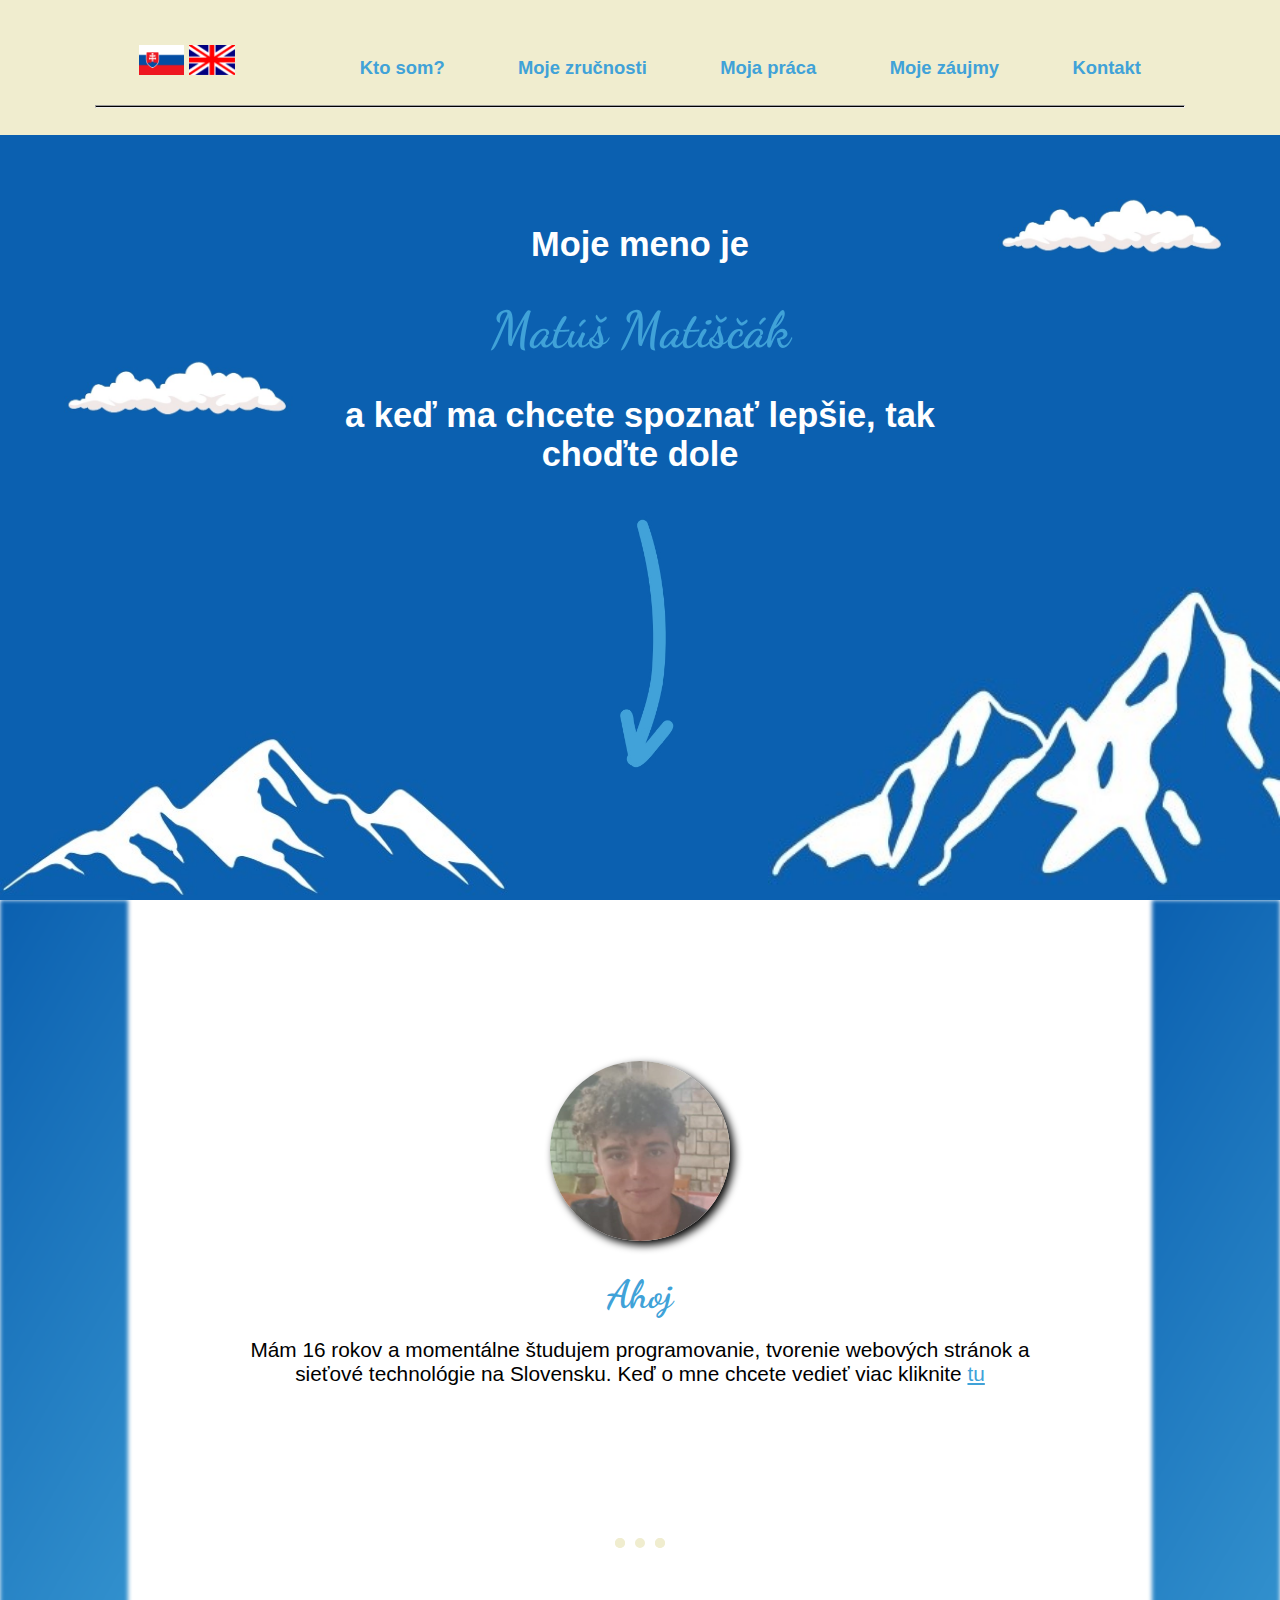
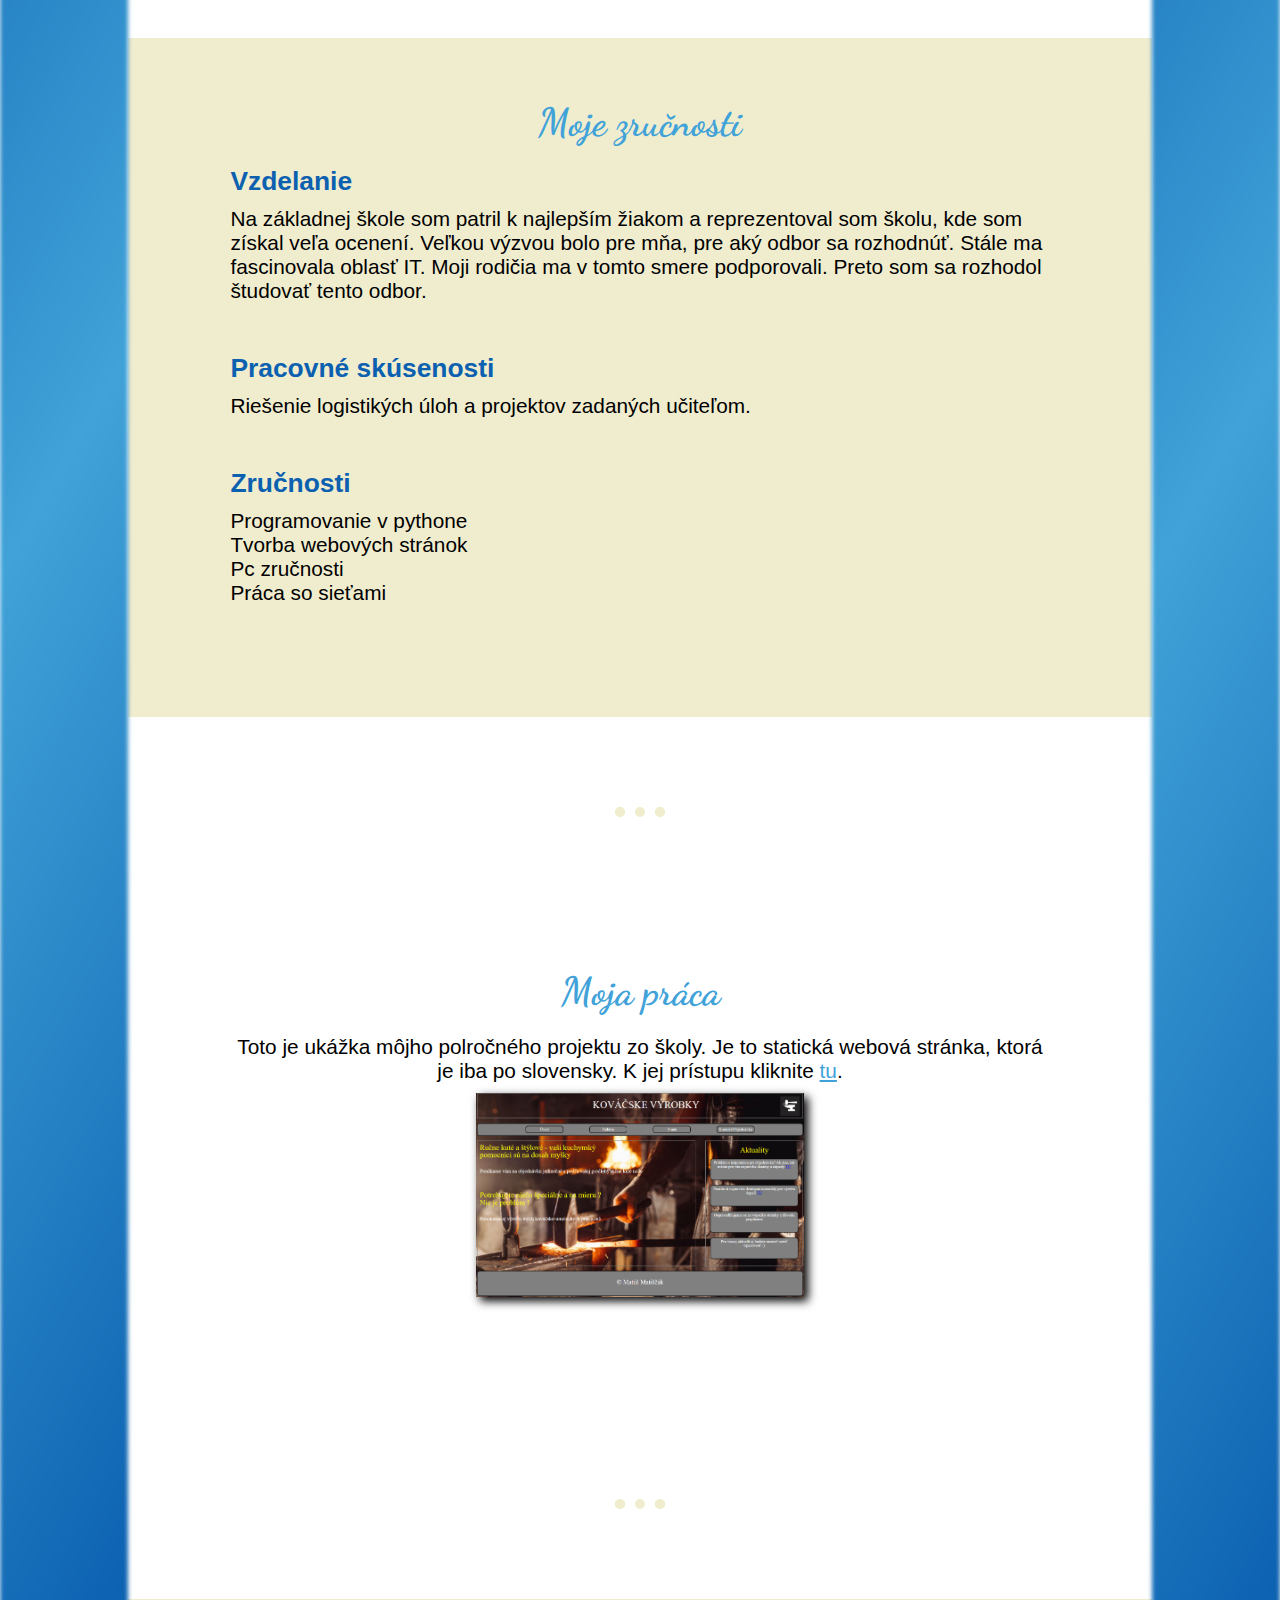
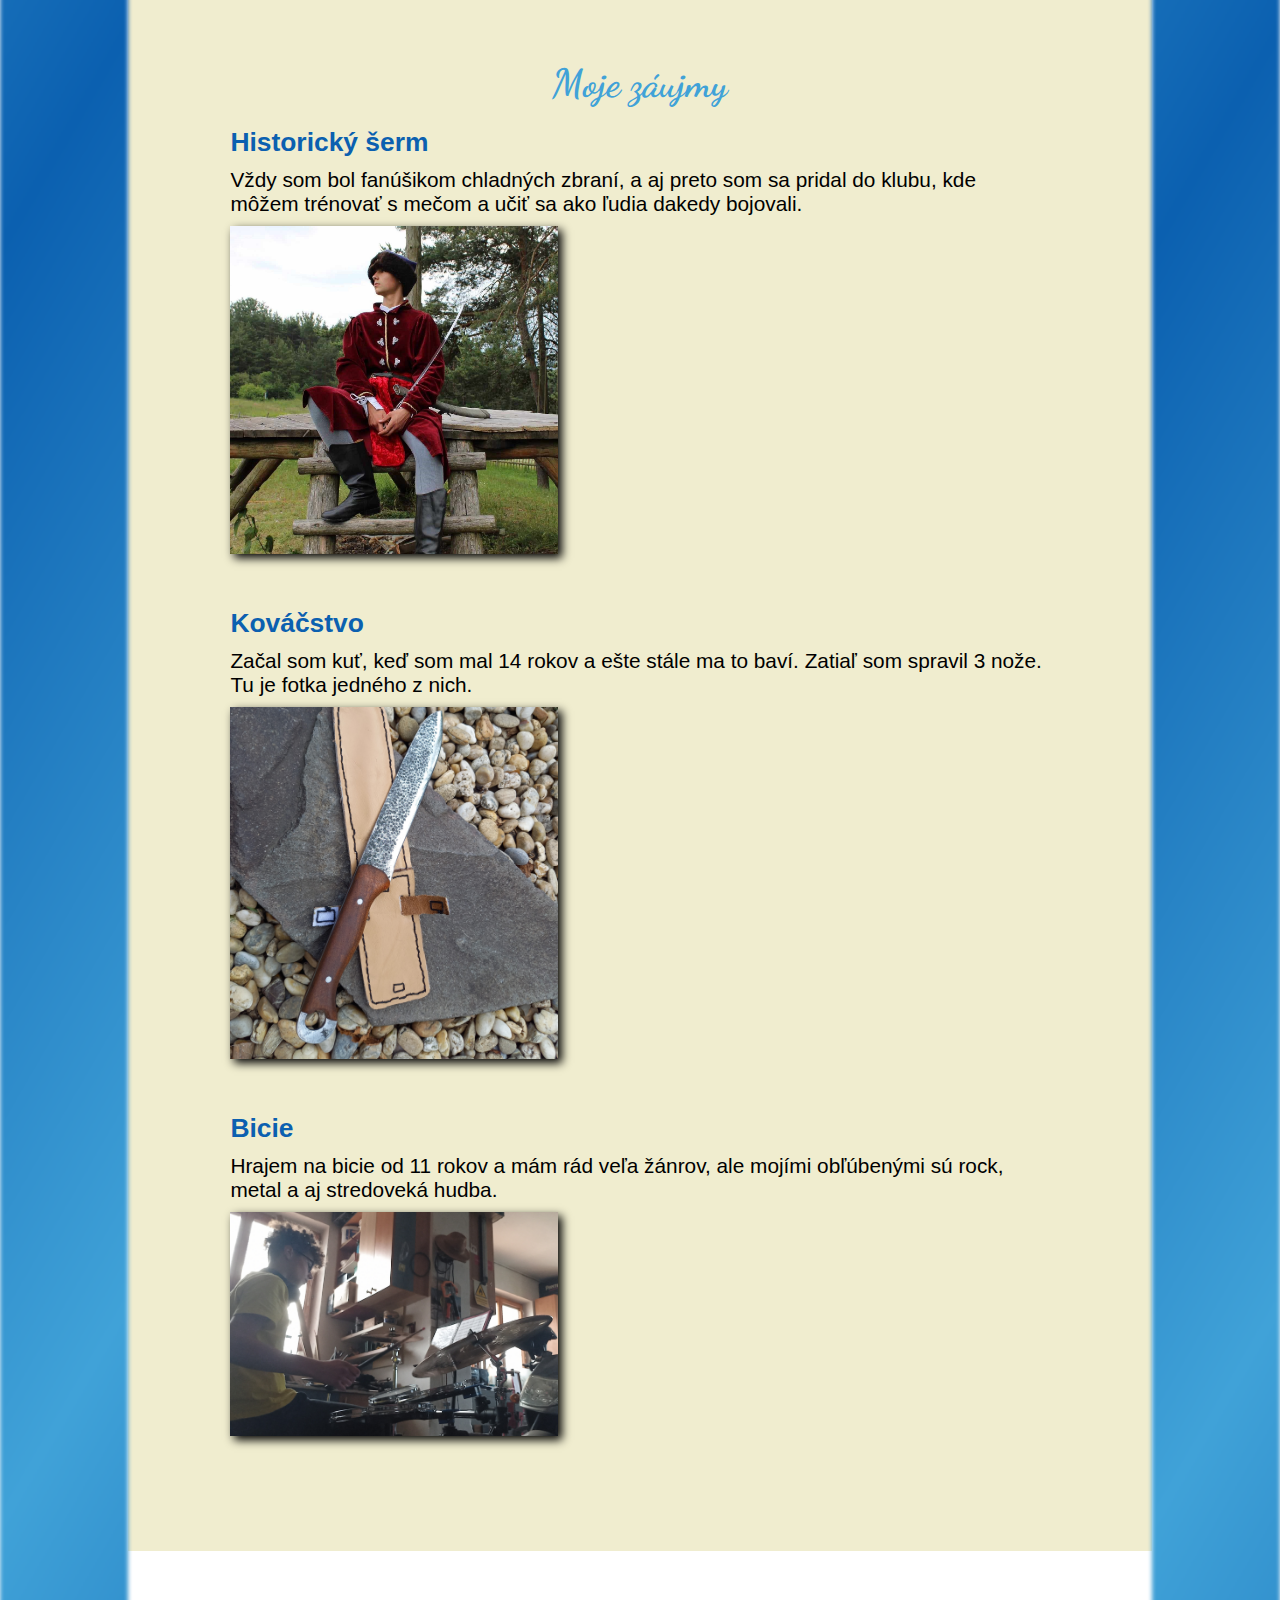
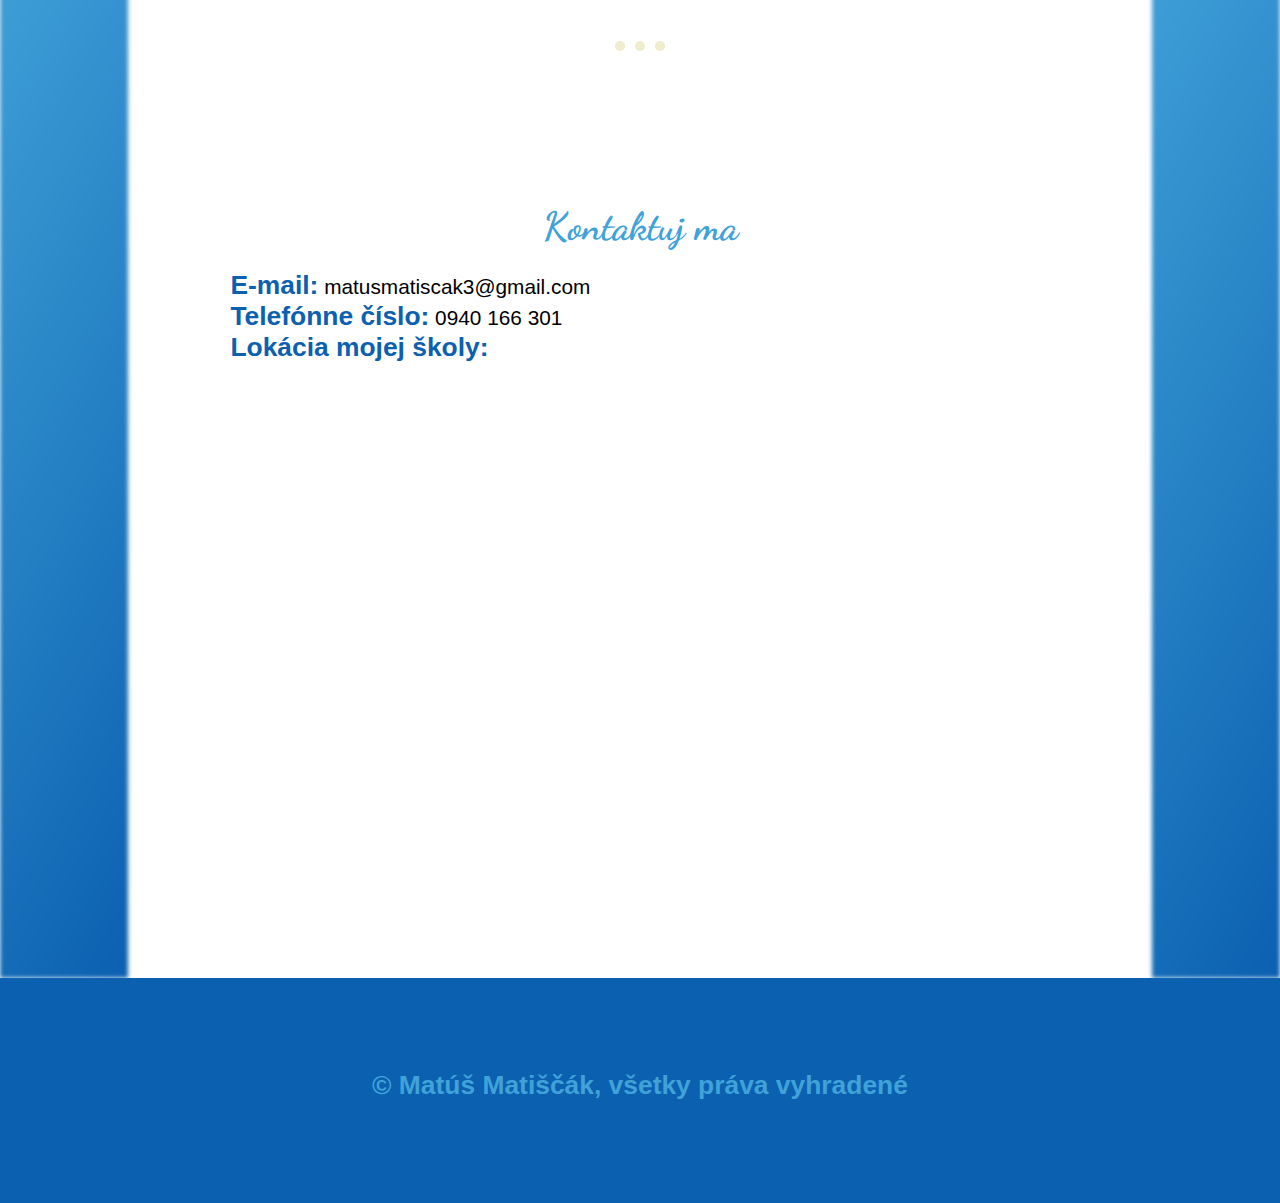
<file: index.html>
<!DOCTYPE html>
<html lang="sk">

<head>
    <meta charset="UTF-8">
    <meta name="viewport" content="width=device-width, initial-scale=1.0">
    <title>Matúš Matiščák</title>
    <link href="./styly.css" rel="stylesheet">
    <link rel="preconnect" href="https://fonts.googleapis.com">
    <link rel="preconnect" href="https://fonts.gstatic.com" crossorigin>
    <link href="https://fonts.googleapis.com/css2?family=Dancing+Script&display=swap" rel="stylesheet">
</head>

<body>
    <!--TOP CONTAINER-->
    <div id="top-container">
        <nav>
            <ul>
                <li id="nav-vlajky">
                    <a href="./index.html"><img class="nav-vlajka" src="./Images/Flag_of_Slovakia.svg.png" alt="slovak version" /></a>
                    <a href="./Str_v_anj.html"><img class="nav-vlajka" src="./Images/anglicka-vlajka.png" alt="english version" /></a>
                </li>
                <li><a href="#profile" class="link">Kto som?</a></li>
                <li><a href="#skills" class="link">Moje zručnosti</a></li>
                <li><a href="#my_work" class="link">Moja práca</a></li>
                <li><a href="#my_interests" class="link">Moje záujmy</a></li>
                <li><a href="#contact" class="link">Kontakt</a></li>
            </ul>
            <hr />
        </nav>
        <div id="entry">
            <h2>Moje meno je</h2>
            <h1>Matúš Matiščák</h1>
            <h2>a keď ma chcete spoznať lepšie, tak<br /> choďte dole</h2>
        </div>
        <img src="./Images/Cloud.jpg" alt="cloud" id="cloud1" />
        <img src="./Images/Cloud.jpg" alt="cloud"  id="cloud2"/>
        <img src="./Images/Arrow.jpg" alt="arrow" id="arrow" />
        <img src="./Images/Mountain1.jpg" alt="mountain" id="mountain1" />
        <img src="./Images/Mountain2.jpg" alt="mountain" id="mountain2" />
    </div>
    <!--MIDDLE CONTAINER-->
    <div class="grid_container">
        <div class="blur_div"></div>
        <div id="middle-container">
            <div  class="sm-containers" id="profile">
                <img src="./Images/Me.jpg" alt="My foto" />
                <div>
                    <h2 class="mid-h2">Ahoj</h2>
                    <p>
                        Mám 16 rokov a momentálne študujem  
                        programovanie, tvorenie webových stránok a<br /> 
                        sieťové technológie na Slovensku. Keď o mne chcete 
                        vedieť viac kliknite  <a href="#my_interests">tu</a>
                    </p>
                </div>
            </div>
            <hr class="line" />
            <div class="sm-containers" id="skills">
                <h2 class="mid-h2">Moje zručnosti</h2>
                <div class="sk-div">
                    <h3 class="sk-h3">Vzdelanie</h3>
                    <p>
                        Na základnej škole som patril k najlepším žiakom a reprezentoval som školu, kde som získal veľa ocenení.
                        Veľkou výzvou bolo pre mňa, pre aký odbor sa rozhodnúť. Stále ma fascinovala oblasť IT. Moji rodičia ma v tomto smere podporovali. 
                        Preto som sa rozhodol študovať tento odbor.  
                        <!-- Úspešne som dokončil základnú školu a teraz študujem 
                        IT technológie v Prešove na Slovensku.  -->
                    </p>
                </div>
                <div class="sk-div">
                    <h3 class="sk-h3">Pracovné skúsenosti</h3>
                    <p>
                        Riešenie logistikých úloh a projektov zadaných učiteľom.
                    </p>
                </div>
                <div class="sk-div">
                    <h3 class="sk-h3">Zručnosti</h3>
                    <ol>
                        <li>Programovanie v pythone</li>
                        <li>Tvorba webových stránok</li>
                        <li>Pc zručnosti</li>
                        <li>Práca so sieťami</li>
                    </ol>
                </div>
            </div>
            <hr class="line" />
            <div class="sm-containers" id="my_work">
                <div class="sk-div">
                    <h2 class="mid-h2">Moja práca</h2>
                    <div class="flex-div">
                        <p>
                            Toto je ukážka môjho polročného projektu zo školy. 
                            Je to statická webová stránka, ktorá je iba po slovensky.
                            K jej prístupu kliknite <a target="_blank" href="./public/Polrocny projekt/index.html">tu</a>.
                        </p>
                        <img src="./Images/half-year project.png" alt="half-year project" class="img_in_a" />
                    </div>
                </div>
            </div>
            <hr class="line" />
            <div class="sm-containers" id="my_interests">
                <h2 class="mid-h2">Moje záujmy</h2>
                <div class="sk-div">
                    <h3 class="sk-h3">Historický šerm</h3>
                    <p>
                        Vždy som bol fanúšikom chladných zbraní, a aj preto som sa pridal do klubu, 
                        kde môžem trénovať s mečom a učiť sa ako ľudia dakedy bojovali.
                    </p>
                    <img src="./Images/387472859_303150849104215_3834701843860431538_n.jpg" alt="Foto of me">
                </div>
                <div class="sk-div">
                    <h3 class="sk-h3">Kováčstvo</h3>
                    <p>
                        Začal som kuť, keď som mal 14 rokov a ešte stále ma to baví.
                        Zatiaľ som spravil 3 nože. Tu je fotka jedného z nich.
                    </p>
                    <img src="./Images/20230724_173713–kópia.jpg" alt="Me blacksmithing">
                </div>
                <div class="sk-div">
                    <h3 class="sk-h3">Bicie</h3>
                    <p>
                        Hrajem na bicie od 11 rokov a mám rád veľa žánrov, ale mojími obľúbenými sú
                        rock, metal a aj stredoveká hudba.
                    </p>
                    <img src="./Images/20240104_103741.jpg" alt="Me playing on drums">
                </div>
            </div>
            <hr class="line" />
            <div class="sm-containers" id="contact">
                <h2 class="mid-h2">Kontaktuj ma</h2>
                <div class="sk-div">
                    <p><span>E-mail:</span> matusmatiscak3@gmail.com</p>
                    <p><span>Telefónne číslo:</span> 0940 166 301</p>
                    <p><span>Lokácia mojej školy:</span></p>
                </div>
                <div id="mapa" style="width: 80%">
                    <iframe width="100%" height="400" frameborder="0" scrolling="no" marginheight="0" marginwidth="0" src="https://maps.google.com/maps?width=100%25&amp;height=400&amp;hl=en&amp;q=Plzensk%C3%A1%201,%2008001,%20Pre%C5%A1ov+(SP%C5%A0E%20Pre%C5%A1ov)&amp;t=&amp;z=16&amp;ie=UTF8&amp;iwloc=B&amp;output=embed">
                        <a href="https://www.gps.ie/">gps vehicle tracker</a>
                    </iframe>
                </div>
            </div>
        </div>
        <div class="blur_div"></div>
    </div>
    
    <!--BOTTOM CONTAINER-->
    <div id="bottom-container">
        <h3 class="sk-h3">© Matúš Matiščák, všetky práva vyhradené</h3>
    </div>
</body>

</html>
</file>
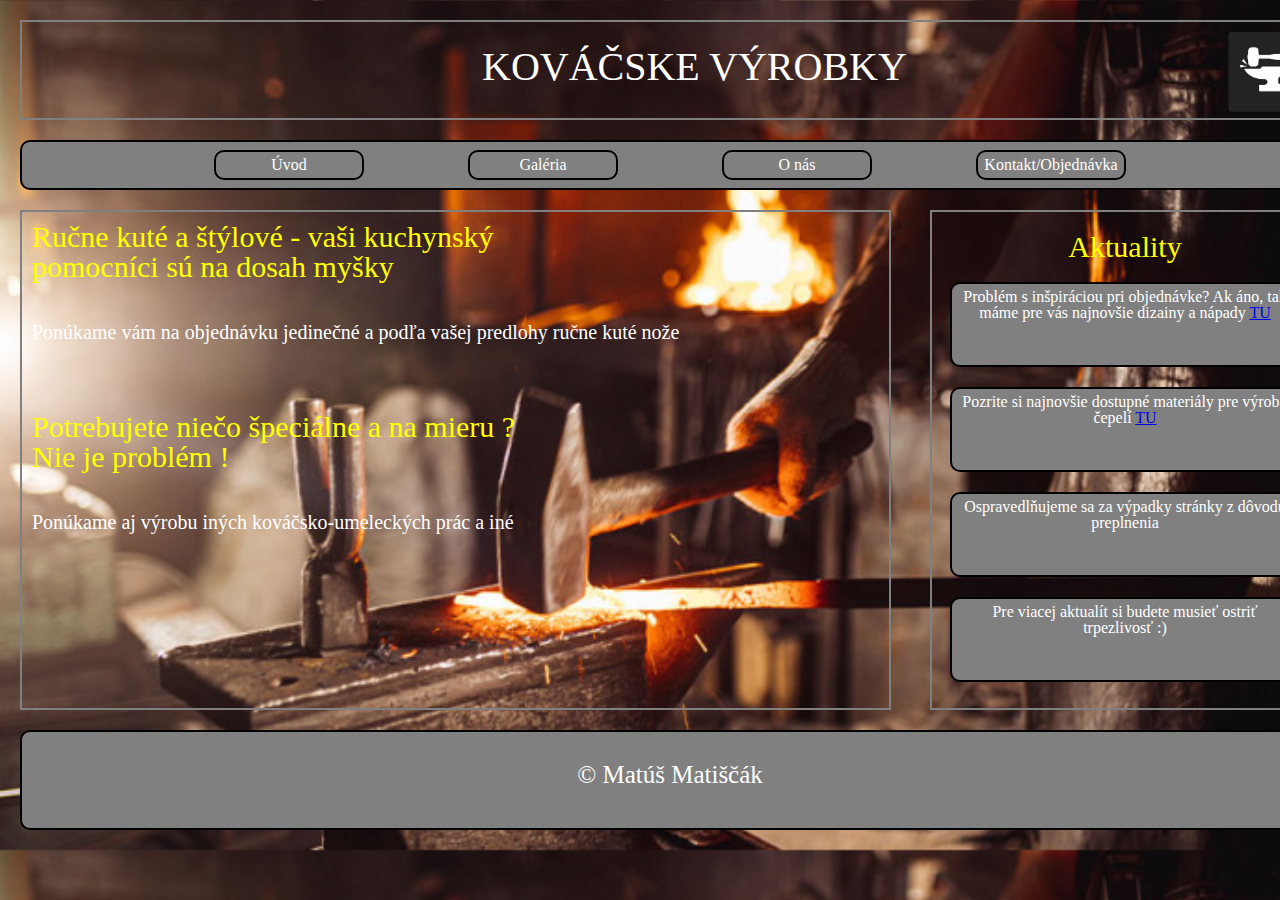
<file: public/Polrocny projekt/index.html>
<!--HTML subor-->
<!DOCTYPE html>
<html lang="sk">
<head>
    <meta charset="UTF-8">
    <title>Úvod</title>
    <link type="text/css" rel="stylesheet" href="reset.css"/>
    <link type="text/css" rel="stylesheet" href="matus.css"/>
</head>
<body>
    <!--Container box-modelu-->
    <div id="container">
        <!--Header-->
        <header id="header">
            <h1>KOVÁČSKE VÝROBKY</h1>
            <a href="index.html"><img src="Onrazok-logo.jpg" alt="LOGO" title="LOGO" id="logo" width="80" height="80"></a>
        </header>
        <!--Navigacia-->
        <nav id="nav">
            <ul>
                <div id="nav_obal">
                    <a href="index.html"><div class="nav_zoznam"><li>Úvod</li></div></a>
                    <a href="Galeria.html"><div class="nav_zoznam"><li>Galéria</li></div></a>
                    <a href="O nas.html"><div class="nav_zoznam"><li>O nás</li></div></a>
                    <a href="Kontakt.html"><div class="nav_zoznam"><li>Kontakt/Objednávka</li></div></a>
                </div>
            </ul>
        </nav>
        <!--Main-->
        <main id="main">
            <!--Textove pole-->
            <div id="text">
                <div id="text_obl">
                    <h2>Ručne kuté a štýlové - vaši kuchynský<br> pomocníci sú na dosah myšky</h2>
                    <p class="uvod_p">Ponúkame vám na objednávku jedinečné a podľa vašej predlohy ručne kuté nože</p>
                    <h2>Potrebujete niečo špeciálne a na mieru ?<br> Nie je problém !</h2>
                    <p class="uvod_p">Ponúkame aj výrobu iných kováčsko-umeleckých prác a iné</p>
                </div>
            </div>
            <!--Pole aktualit-->
            <div id="aktuality">
                <h2 id="AK_nadpis">Aktuality</h2>
                <ol>
                    <div class="AK_zoznam">
                        <li>
                            <p>Problém s inšpiráciou pri objednávke? Ak áno, tak máme pre vás najnovšie dizainy a nápady <a target="_blank" href="https://cz.pinterest.com/jiridolezel81/lovecké-nože/">TU</a></p>
                        </li>
                    </div>
                    <div class="AK_zoznam">
                        <li>
                            <p>Pozrite si najnovšie dostupné materiály pre výrobu čepelí <a target="_blank" href="https://nanoze.sk/ocele-na-vyrobu-cepeli-4">TU</a></p>
                        </li>
                    </div>
                    <div class="AK_zoznam">
                        <li>
                            <p>Ospravedlňujeme sa za výpadky stránky z dôvodu preplnenia</p>
                        </li>
                    </div>
                    <div class="AK_zoznam">
                        <li>
                            <p>Pre viacej aktualít si budete musieť ostriť trpezlivosť :)</p>
                        </li>
                    </div>
                </ol>
            </div>
        </main>
        <!--Footer-->
        <footer id="footer"><div id="footer_AP">© Matúš Matiščák</div></footer>
    </div>
</body>
</html>
</file>
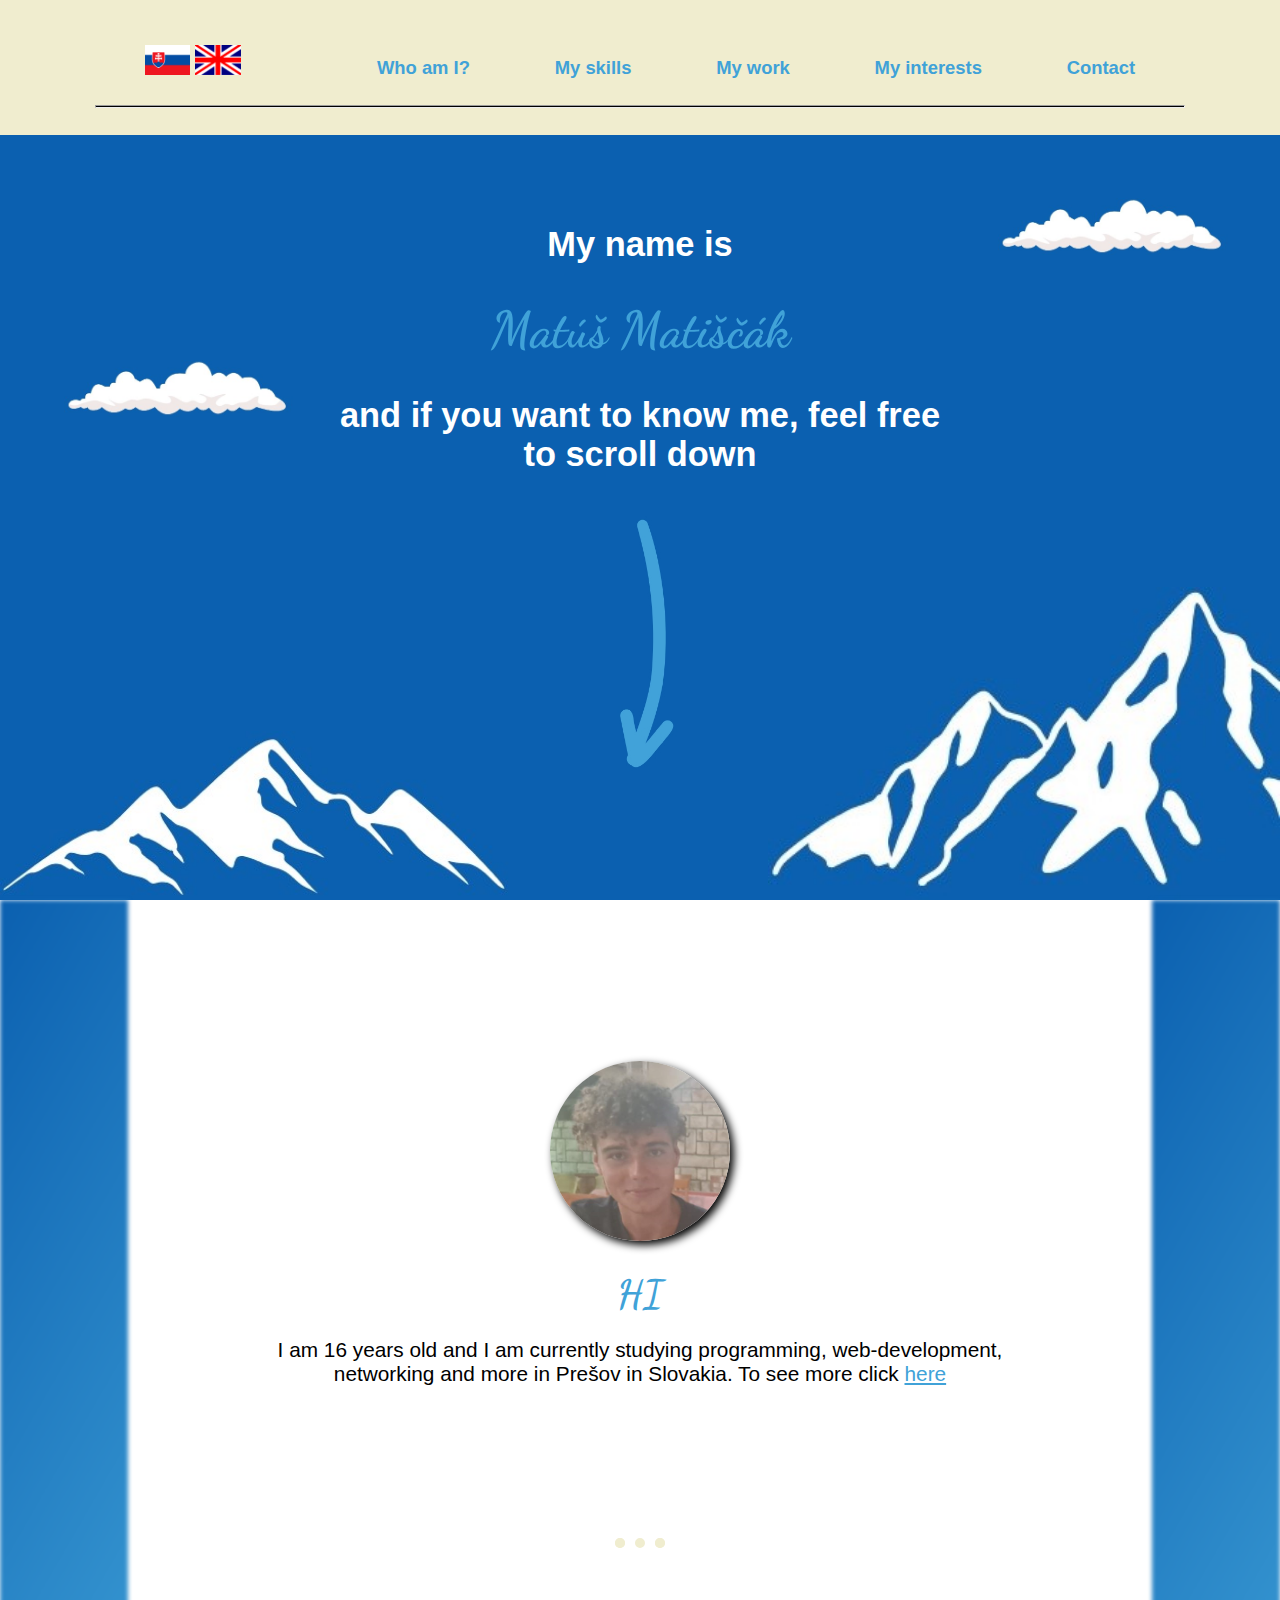
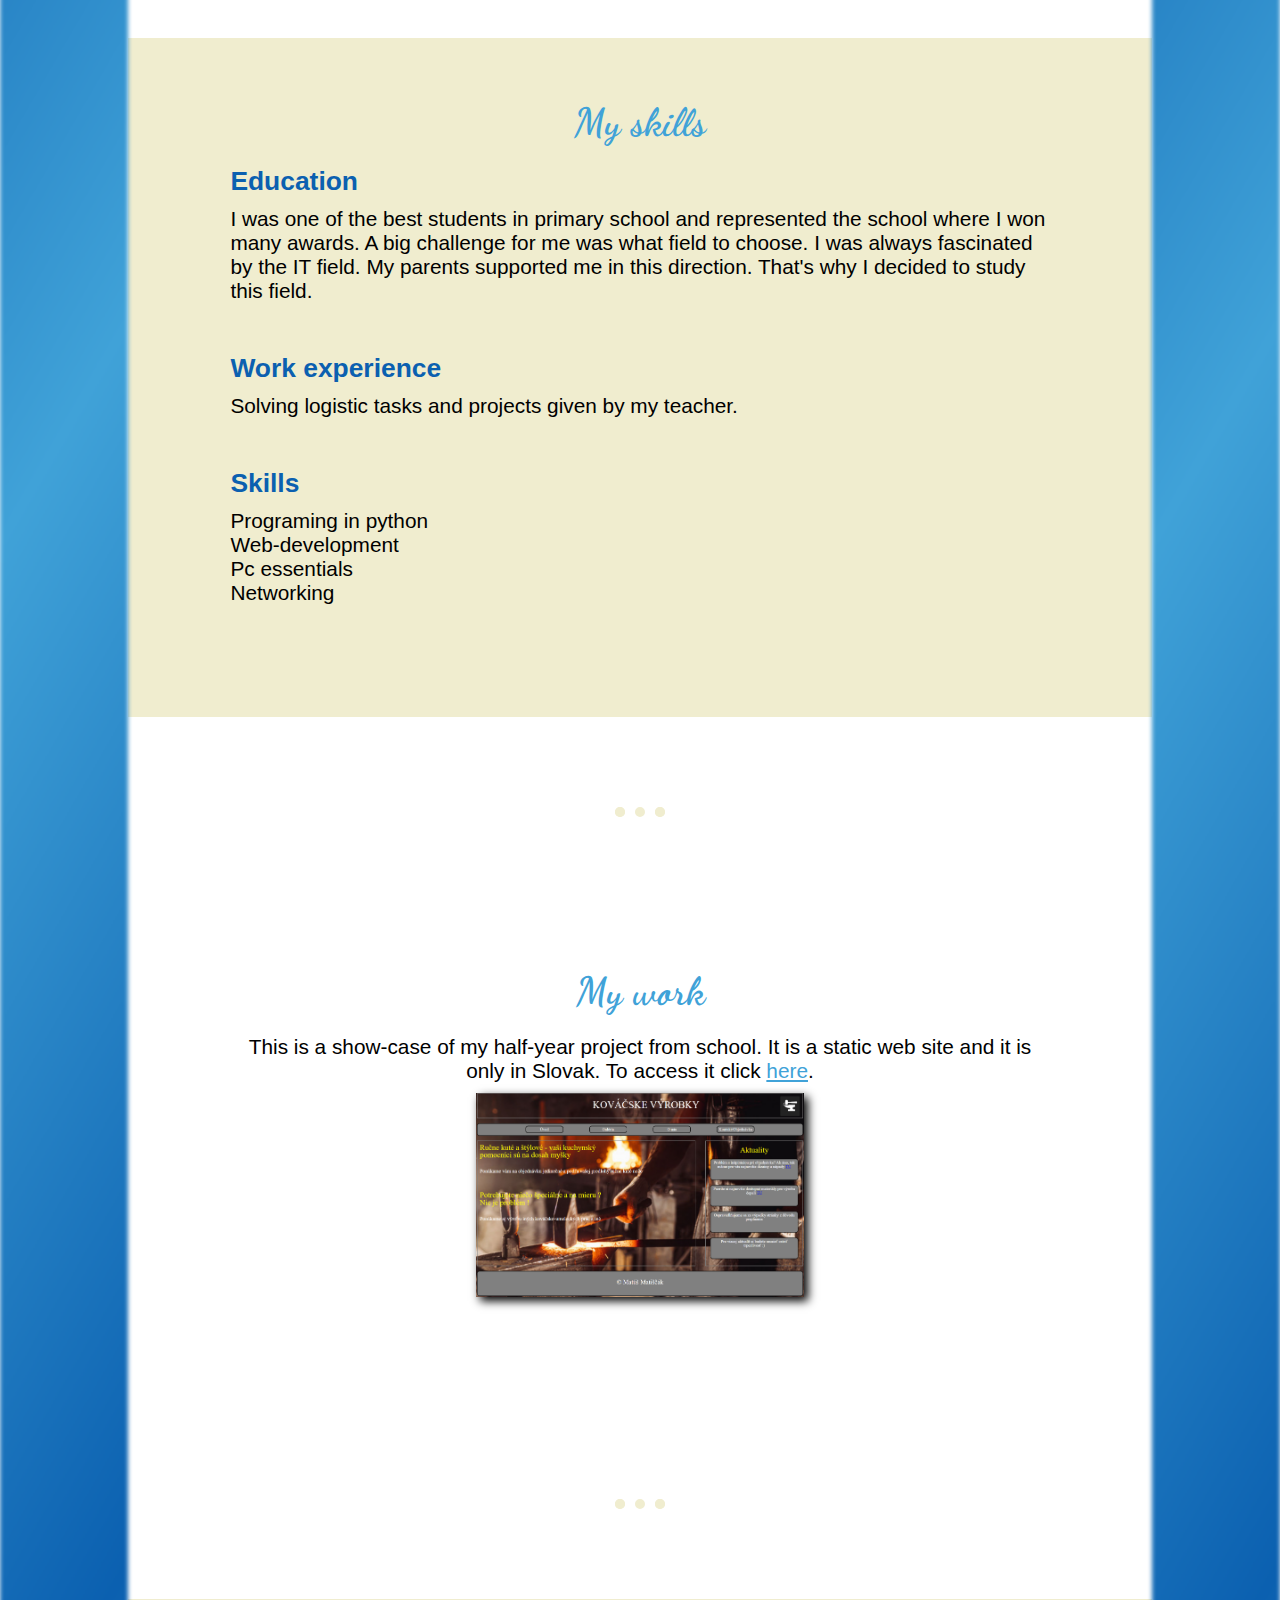
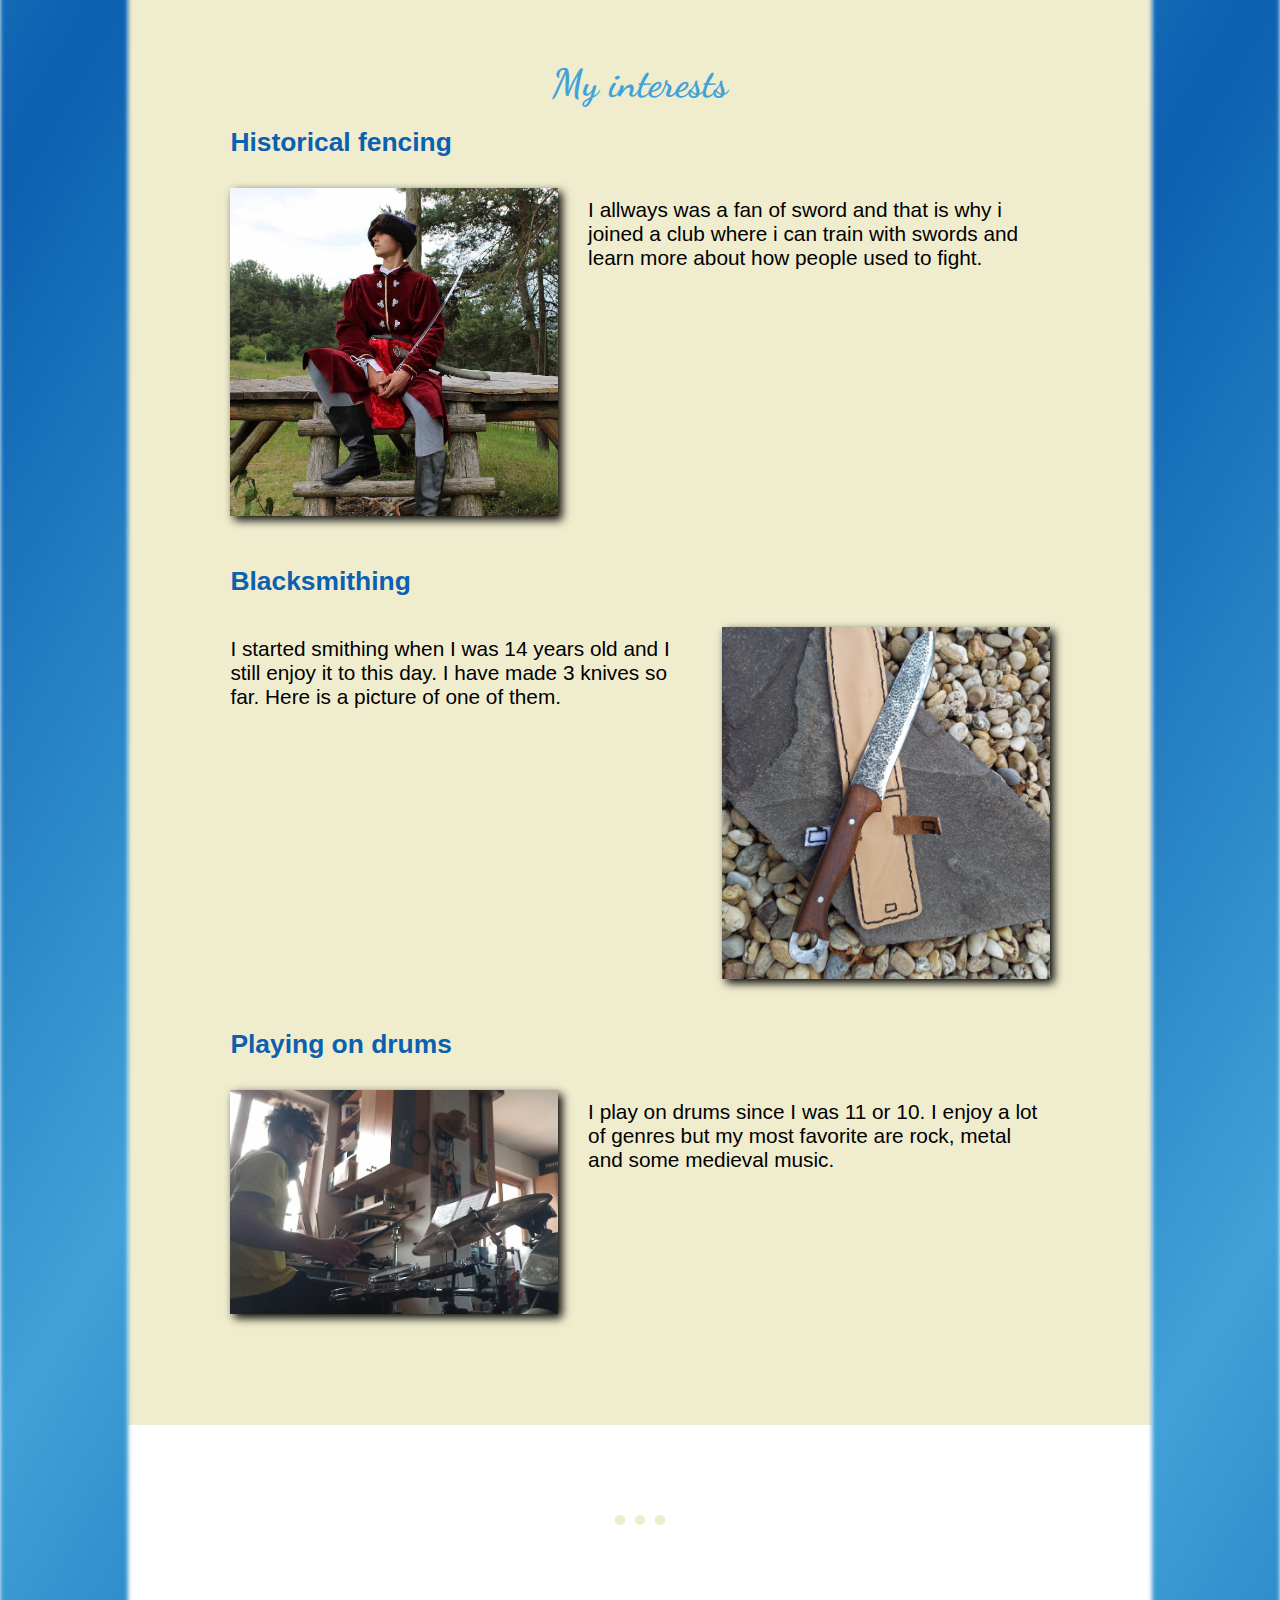
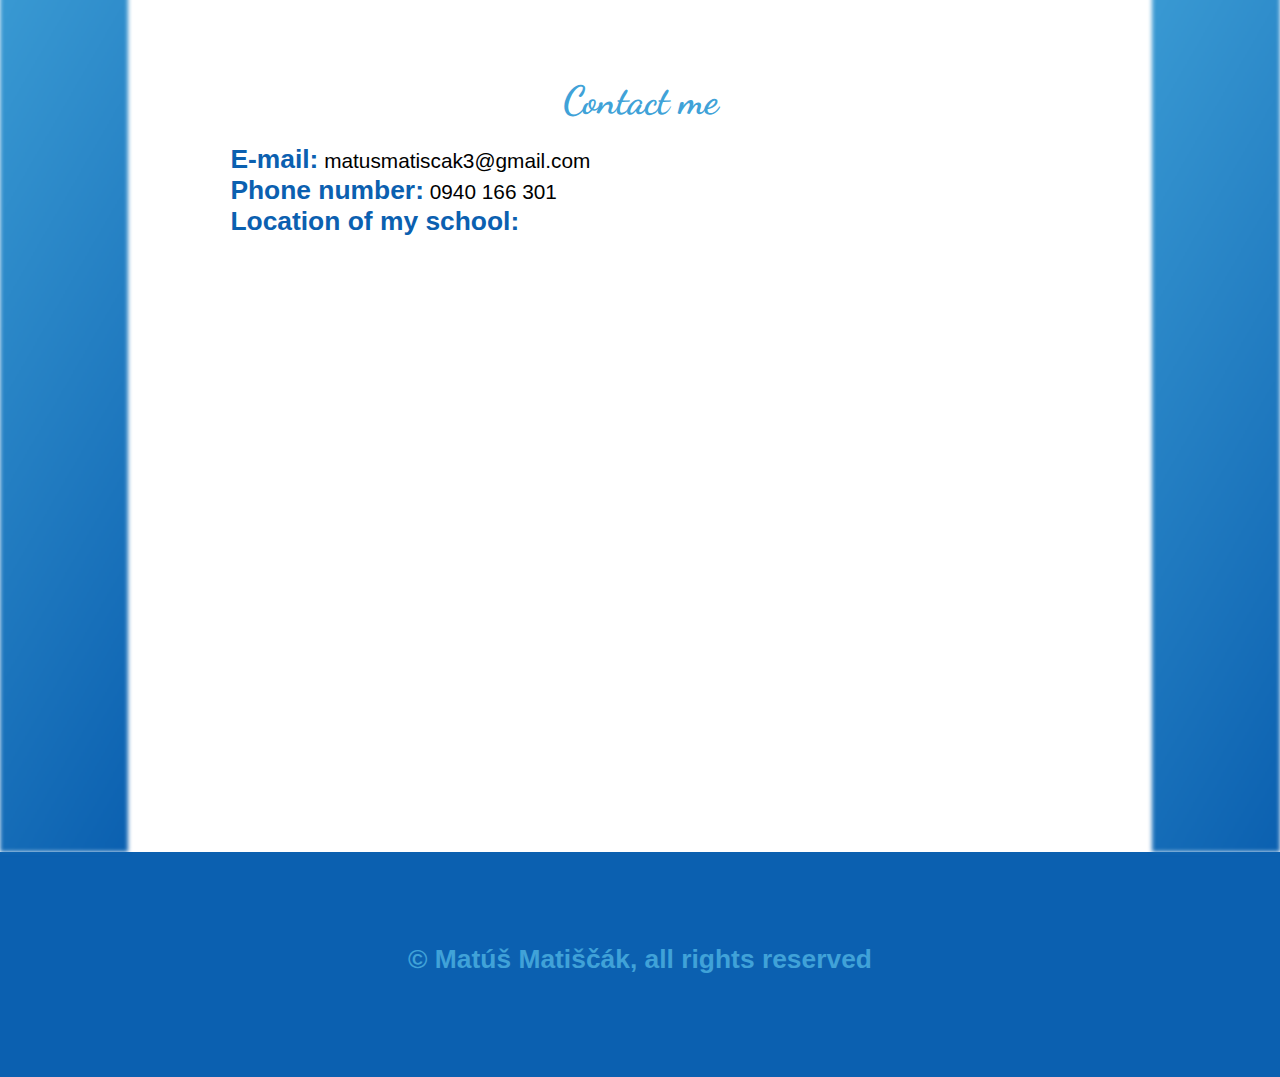
<file: Str_v_anj.html>
<!DOCTYPE html>
<html lang="en">

<head>
    <meta charset="UTF-8">
    <meta name="viewport" content="width=device-width, initial-scale=1.0">
    <title>Matúš Matiščák</title>
    <link href="./styly.css" rel="stylesheet">
    <link rel="preconnect" href="https://fonts.googleapis.com">
    <link rel="preconnect" href="https://fonts.gstatic.com" crossorigin>
    <link href="https://fonts.googleapis.com/css2?family=Dancing+Script&display=swap" rel="stylesheet">
</head>

<body>
    <!--TOP CONTAINER-->
    <div id="top-container">
        <nav>
            <ul>
                <li id="nav-vlajky">
                    <a href="./index.html"><img class="nav-vlajka" src="./Images/Flag_of_Slovakia.svg.png" alt="slovak version" /></a>
                    <a href="./Str_v_anj.html"><img class="nav-vlajka" src="./Images/anglicka-vlajka.png" alt="english version" /></a>
                </li>
                <li><a href="#profile" class="link">Who am I?</a></li>
                <li><a href="#skills" class="link">My skills</a></li>
                <li><a href="#my_work" class="link">My work</a></li>
                <li><a href="#my_interests" class="link">My interests</a></li>
                <li><a href="#contact" class="link">Contact</a></li>
            </ul>
            <hr />
        </nav>
        <div id="entry">
            <h2>My name is</h2>
            <h1>Matúš Matiščák</h1>
            <h2>and if you want to know me, feel free<br /> to scroll down</h2>
        </div>
        <img src="./Images/Cloud.jpg" alt="cloud" id="cloud1" />
        <img src="./Images/Cloud.jpg" alt="cloud"  id="cloud2"/>
        <img src="./Images/Arrow.jpg" alt="arrow" id="arrow" />
        <img src="./Images/Mountain1.jpg" alt="mountain" id="mountain1" />
        <img src="./Images/Mountain2.jpg" alt="mountain" id="mountain2" />
    </div>
    <!--MIDDLE CONTAINER-->
    <div class="grid_container">
        <div class="blur_div"></div>
        <div id="middle-container">
            <div  class="sm-containers" id="profile">
                <img src="./Images/Me.jpg" alt="My foto" />
                <div>
                    <h2 class="mid-h2">HI</h2>
                    <p>
                        I am 16 years old and I am currently 
                        studying programming, web-development,<br /> 
                        networking and more in Prešov in Slovakia. To see 
                        more click <a href="#my_interests">here</a>
                    </p>
                </div>
            </div>
            <hr class="line" />
            <div class="sm-containers" id="skills">
                <h2 class="mid-h2">My skills</h2>
                <div class="sk-div">
                    <h3 class="sk-h3">Education</h3>
                    <p>
                        I was one of the best students in primary school and represented the school where I won many awards.
                        A big challenge for me was what field to choose. I was always fascinated by the IT field. My parents
                        supported me in this direction. That's why I decided to study this field.
                        <!-- I have successfully finished primary school and I am currently studying 
                        IT technologies in Prešov, Slovakia. When I finish high school I am going to go to college. -->
                    </p>
                </div>
                <div class="sk-div">
                    <h3 class="sk-h3">Work experience</h3>
                    <p>
                        Solving logistic tasks and projects given by my teacher.
                    </p>
                </div>
                <div class="sk-div">
                    <h3 class="sk-h3">Skills</h3>
                    <ol>
                        <li>Programing in python</li>
                        <li>Web-development</li>
                        <li>Pc essentials</li>
                        <li>Networking</li>
                    </ol>
                </div>
            </div>
            <hr class="line" />
            <div class="sm-containers" id="my_work">
                <div class="sk-div">
                    <h2 class="mid-h2">My work</h2>
                    <div class="flex-div">
                        <p>
                            This is a show-case of my half-year project from school. 
                            It is a static web site and it is only in Slovak.
                            To access it click <a target="_blank" href="./public/Polrocny projekt/index.html">here</a>.
                        </p>
                        <img src="./Images/half-year project.png" alt="half-year project" class="img_in_a" />
                    </div>
                </div>
            </div>
            <hr class="line" />
            <div class="sm-containers" id="my_interests">
                <h2 class="mid-h2">My interests</h2>
                <div class="sk-div">
                    <h3 class="sk-h3">Historical fencing</h3>
                    <div class="int_img">
                        <p>
                            I allways was a fan of sword and that is why i joined a club where i
                            can train with swords and learn more about how people used to fight.
                        </p>
                        <img src="./Images/387472859_303150849104215_3834701843860431538_n.jpg" alt="Foto of me">
                    </div>
                </div>
                <div class="sk-div">
                    <h3 class="sk-h3">Blacksmithing</h3>
                    <div class="int_img2">
                        <p>
                            I started smithing when I was 14 years old and I still enjoy it to this day.
                            I have made 3 knives so far. Here is a picture of one of them.
                        </p>
                        <img src="./Images/20230724_173713–kópia.jpg" alt="Me blacksmithing">
                    </div>
                </div>
                <div class="sk-div">
                    <h3 class="sk-h3">Playing on drums</h3>
                    <div class="int_img">
                        <p>
                            I play on drums since I was 11 or 10. I enjoy a lot of genres but my most
                            favorite are rock, metal and some medieval music.
                        </p>
                        <img src="./Images/20240104_103741.jpg" alt="Me playing on drums">
                    </div>
                </div>
            </div>
            <hr class="line" />
            <div class="sm-containers" id="contact">
                <h2 class="mid-h2">Contact me</h2>
                <div class="sk-div">
                    <p><span>E-mail:</span> matusmatiscak3@gmail.com</p>
                    <p><span>Phone number:</span> 0940 166 301</p>
                    <p><span>Location of my school:</span></p>
                </div>
                <div id="mapa" style="width: 80%">
                    <iframe width="100%" height="400" frameborder="0" scrolling="no" marginheight="0" marginwidth="0" src="https://maps.google.com/maps?width=100%25&amp;height=400&amp;hl=en&amp;q=Plzensk%C3%A1%201,%2008001,%20Pre%C5%A1ov+(SP%C5%A0E%20Pre%C5%A1ov)&amp;t=&amp;z=16&amp;ie=UTF8&amp;iwloc=B&amp;output=embed">
                        <a href="https://www.gps.ie/">gps vehicle tracker</a>
                    </iframe>
                </div>
            </div>
        </div>
        <div class="blur_div"></div>
        <!-- <div id="up_button">UP</div> -->
    </div>
    <!--BOTTOM CONTAINER-->
    <div id="bottom-container">
        <h3 class="sk-h3">© Matúš Matiščák, all rights reserved</h3>
    </div>
</body>

</html>
</file>
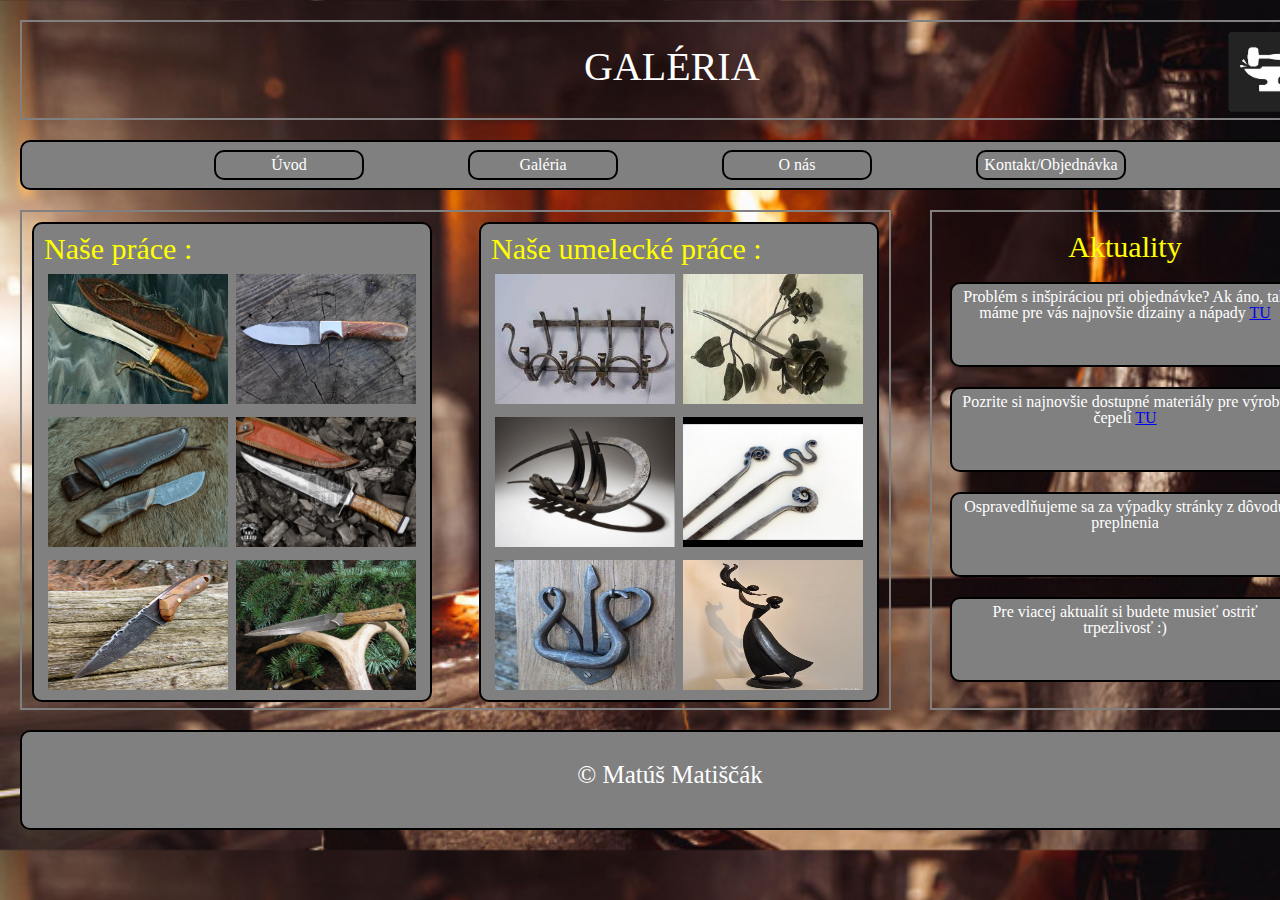
<file: public/Polrocny projekt/Galeria.html>
<!--HTML subor-->
<!DOCTYPE html>
<html lang="sk">
<head>
    <meta charset="UTF-8">
    <title>Galéria</title>
    <link type="text/css" rel="stylesheet" href="reset.css"/>
    <link type="text/css" rel="stylesheet" href="matus.css"/>
    <link type="text/css" rel="stylesheet" href="galeria.css"/>
</head>
<body>
    <!--Container box-modelu-->
    <div id="container">
        <!--Header-->
        <header id="header">
            <h1 id="Ga">GALÉRIA</h1>
            <a href="index.html"><img src="Onrazok-logo.jpg" alt="LOGO" title="LOGO" id="logo" width="80" height="80"></a>
        </header>
        <!--Navigacia-->
        <nav id="nav">
            <ul>
                <div id="nav_obal">
                    <a href="index.html"><div class="nav_zoznam"><li>Úvod</li></div></a>
                    <a href="Galeria.html"><div class="nav_zoznam"><li>Galéria</li></div></a>
                    <a href="O nas.html"><div class="nav_zoznam"><li>O nás</li></div></a>
                    <a href="Kontakt.html"><div class="nav_zoznam"><li>Kontakt/Objednávka</li></div></a>
                </div>
            </ul>
        </nav>
        <!--Main-->
        <main id="main">
            <!--Textove pole-->
            <div id="text">
                <div id="text_obl">
                    <div id="obr_obal">
                        <h2>Naše práce :</h2>
                        <div>
                            <img src="Noz1.jpg" alt="Nôž1" title="Nôž1" width="180" height="130" class="obrazky"/>
                            <img src="Noz2.jpg" alt="Nôž2" title="Nôž2" width="180" height="130" class="obrazky"/>
                            <img src="Noz3.jpg" alt="Nôž3" title="Nôž3" width="180" height="130" class="obrazky"/>
                            <img src="Noz4.jpg" alt="Nôž4" title="Nôž4" width="180" height="130" class="obrazky"/>
                            <img src="Noz5.jpg" alt="Nôž5" title="Nôž5" width="180" height="130" class="obrazky"/>
                            <img src="Noz6.jpg" alt="Nôž6" title="Nôž6" width="180" height="130" class="obrazky"/>
                        </div>
                    </div>
                    <div id="obr_obal2">
                        <h2>Naše umelecké práce :</h2>
                        <div>
                            <img src="Umelecke1.jpg" alt="Umelecky výrobok1" title="Umelecky výrobok1" width="180" height="130" class="obrazky"/>
                            <img src="Umelecke2.jpg" alt="Umelecky výrobok2" title="Umelecky výrobok2" width="180" height="130" class="obrazky"/>
                            <img src="Umelecke3.jpg" alt="Umelecky výrobok3" title="Umelecky výrobok3" width="180" height="130" class="obrazky"/>
                            <img src="Umelecke4.jpg" alt="Umelecky výrobok4" title="Umelecky výrobok4" width="180" height="130" class="obrazky"/>
                            <img src="Umelecke5.jpg" alt="Umelecky výrobok5" title="Umelecky výrobok5" width="180" height="130" class="obrazky"/>
                            <img src="Umelecke6.jpg" alt="Umelecky výrobok6" title="Umelecky výrobok6" width="180" height="130" class="obrazky"/>
                        </div>
                    </div>
                </div>
            </div>
            <!--Pole aktualit-->
            <div id="aktuality">
                <h2 id="AK_nadpis">Aktuality</h2>
                <ol>
                    <div class="AK_zoznam">
                        <li>
                            <p>Problém s inšpiráciou pri objednávke? Ak áno, tak máme pre vás najnovšie dizainy a nápady <a target="_blank" href="https://cz.pinterest.com/jiridolezel81/lovecké-nože/">TU</a></p>
                        </li>
                    </div>
                    <div class="AK_zoznam">
                        <li>
                            <p>Pozrite si najnovšie dostupné materiály pre výrobu čepelí <a target="_blank" href="https://nanoze.sk/ocele-na-vyrobu-cepeli-4">TU</a></p>
                        </li>
                    </div>
                    <div class="AK_zoznam">
                        <li>
                            <p>Ospravedlňujeme sa za výpadky stránky z dôvodu preplnenia</p>
                        </li>
                    </div>
                    <div class="AK_zoznam">
                        <li>
                            <p>Pre viacej aktualít si budete musieť ostriť trpezlivosť :)</p>
                        </li>
                    </div>
                </ol>
            </div>
        </main>
        <!--Footer-->
        <footer id="footer"><div id="footer_AP">© Matúš Matiščák</div></footer>
    </div>
</body>
</html>
</file>
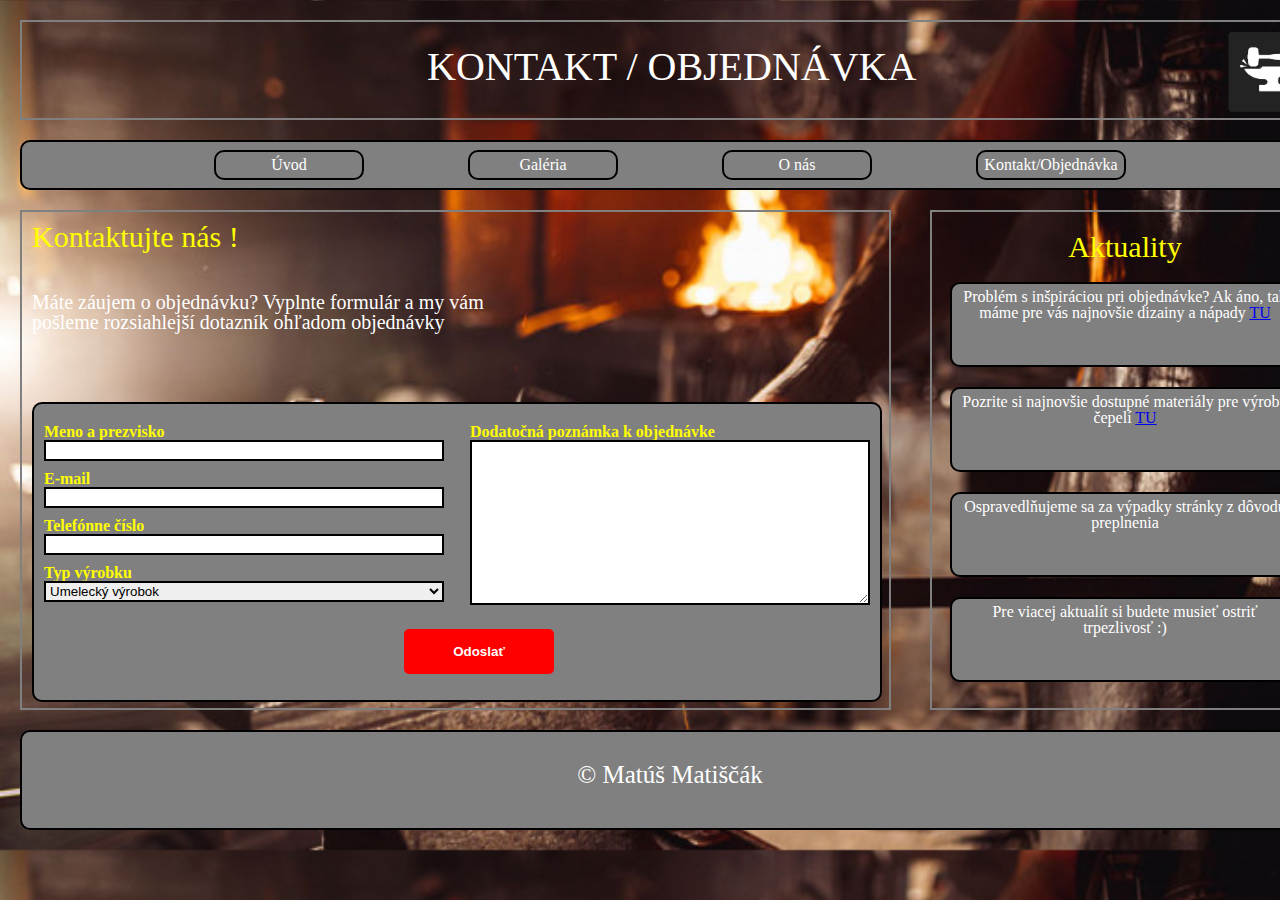
<file: public/Polrocny projekt/Kontakt.html>
<!--HTML subor-->
<!DOCTYPE html>
<html lang="sk">
<head>
    <meta charset="UTF-8">
    <title>Kontakt</title>
    <link type="text/css" rel="stylesheet" href="reset.css"/>
    <link type="text/css" rel="stylesheet" href="matus.css"/>
    <link type="text/css" rel="stylesheet" href="Kontakt.css"/>
</head>
<body>
    <!--Container box-modelu-->
    <div id="container">
        <!--Header-->
        <header id="header">
            <h1 id="Ko">KONTAKT / OBJEDNÁVKA</h1>
            <a href="index.html"><img src="Onrazok-logo.jpg" alt="LOGO" title="LOGO" id="logo" width="80" height="80"></a>
        </header>
        <!--Navigacia-->
        <nav id="nav">
            <ul>
                <div id="nav_obal">
                    <a href="index.html"><div class="nav_zoznam"><li>Úvod</li></div></a>
                    <a href="Galeria.html"><div class="nav_zoznam"><li>Galéria</li></div></a>
                    <a href="O nas.html"><div class="nav_zoznam"><li>O nás</li></div></a>
                    <a href="Kontakt.html"><div class="nav_zoznam"><li>Kontakt/Objednávka</li></div></a>
                </div>
            </ul>
        </nav>
        <!--Main-->
        <main id="main">
            <!--Textove pole-->
            <div id="text">
                <div id="text_obl">
                    <h2>Kontaktujte nás !</h2>
                    <p class="uvod_p">Máte záujem o objednávku? Vyplnte formulár a my vám<br> pošleme rozsiahlejší dotazník ohľadom objednávky</p>
                    <form>
                        <div id="lavy_form">
                            <div class="form_input">
                                <label>Meno a prezvisko</label><br>
                                <input type="text" minlength="5" maxlength="128" required>
                            </div>
                            <div class="form_input">
                                <label>E-mail</label><br>
                                <input type="email" maxlength="256" required>
                            </div>
                            <div class="form_input">
                                <label>Telefónne číslo</label><br>
                                <input type="tel" minlength="7">
                            </div>
                            <div class="form_input">
                                <label>Typ výrobku</label><br>
                                <select required>
                                    <option value="">Umelecký výrobok</option>
                                    <option value="">Chladné zbrane</option>
                                    <option value="">Náradie</option>
                                    <option value="">Iné</option>
                                </select>
                            </div>
                        </div>
                        <div id="pravy_form">
                            <div id="form_input2">
                                <label>Dodatočná poznámka k objednávke</label><br>
                                <textarea id="dodatocny_text" rows="10" required></textarea>
                            </div>
                        </div>
                        <div>
                            <input type="submit" value="Odoslať">
                        </div>
                    </form>
                </div>
            </div>
            <!--Pole aktualit-->
            <div id="aktuality">
                <h2 id="AK_nadpis">Aktuality</h2>
                <ol>
                    <div class="AK_zoznam">
                        <li>
                            <p>Problém s inšpiráciou pri objednávke? Ak áno, tak máme pre vás najnovšie dizainy a nápady <a target="_blank" href="https://cz.pinterest.com/jiridolezel81/lovecké-nože/">TU</a></p>
                        </li>
                    </div>
                    <div class="AK_zoznam">
                        <li>
                            <p>Pozrite si najnovšie dostupné materiály pre výrobu čepelí <a target="_blank" href="https://nanoze.sk/ocele-na-vyrobu-cepeli-4">TU</a></p>
                        </li>
                    </div>
                    <div class="AK_zoznam">
                        <li>
                            <p>Ospravedlňujeme sa za výpadky stránky z dôvodu preplnenia</p>
                        </li>
                    </div>
                    <div class="AK_zoznam">
                        <li>
                            <p>Pre viacej aktualít si budete musieť ostriť trpezlivosť :)</p>
                        </li>
                    </div>
                </ol>
            </div>
        </main>
        <!--Footer-->
        <footer id="footer"><div id="footer_AP">© Matúš Matiščák</div></footer>
    </div>
</body>
</html>
</file>
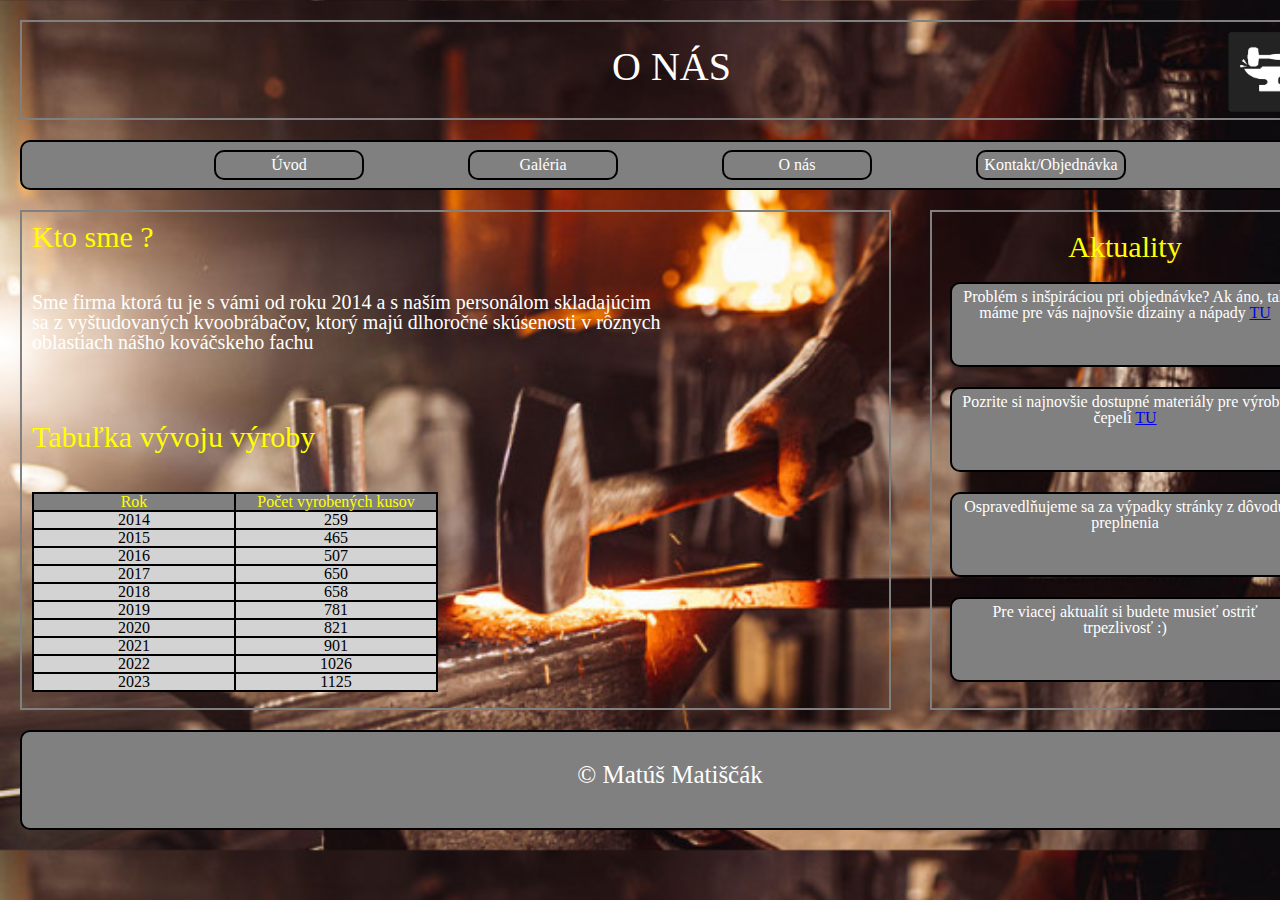
<file: public/Polrocny projekt/O nas.html>
<!--HTML subor-->
<!DOCTYPE html>
<html lang="sk">
<head>
    <meta charset="UTF-8">
    <title>O nás</title>
    <link type="text/css" rel="stylesheet" href="reset.css"/>
    <link type="text/css" rel="stylesheet" href="matus.css"/>
    <link type="text/css" rel="stylesheet" href="O_nas.css"/>
</head>
<body>
    <!--Container box-modelu-->
    <div id="container">
        <!--Header-->
        <header id="header">
            <h1 id="On">O NÁS</h1>
            <a href="index.html"><img src="Onrazok-logo.jpg" alt="LOGO" title="LOGO" id="logo" width="80" height="80"></a>
        </header>
        <!--Navigacia-->
        <nav id="nav">
            <ul>
                <div id="nav_obal">
                    <a href="index.html"><div class="nav_zoznam"><li>Úvod</li></div></a>
                    <a href="Galeria.html"><div class="nav_zoznam"><li>Galéria</li></div></a>
                    <a href="O nas.html"><div class="nav_zoznam"><li>O nás</li></div></a>
                    <a href="Kontakt.html"><div class="nav_zoznam"><li>Kontakt/Objednávka</li></div></a>
                </div>
            </ul>
        </nav>
        <!--Main-->
        <main id="main">
            <!--Textove pole-->
            <div id="text">
                <div id="text_obl">
                    <h2>Kto sme ?</h2>
                    <p class="uvod_p">
                        Sme firma ktorá tu je s vámi od roku 2014 a s naším personálom skladajúcim<br>sa z vyštudovaných kvoobrábačov,
                        ktorý majú dlhoročné skúsenosti v rôznych<br>oblastiach nášho kováčskeho fachu
                    </p>
                    <h2>Tabuľka vývoju výroby</h2>
                    <table>
                        <tr>
                            <th>Rok</th>
                            <th>Počet vyrobených kusov</th>
                        </tr>
                        <tr>
                            <td>2014</td>
                            <td>259</td>
                        </tr>
                        <tr>
                            <td>2015</td>
                            <td>465</td>
                        </tr>
                        <tr>
                            <td>2016</td>
                            <td>507</td>
                        </tr>
                        <tr>
                            <td>2017</td>
                            <td>650</td>
                        </tr>
                        <tr>
                            <td>2018</td>
                            <td>658</td>
                        </tr>
                        <tr>
                            <td>2019</td>
                            <td>781</td>
                        </tr>
                        <tr>
                            <td>2020</td>
                            <td>821</td>
                        </tr>
                        <tr>
                            <td>2021</td>
                            <td>901</td>
                        </tr>
                        <tr>
                            <td>2022</td>
                            <td>1026</td>
                        </tr>
                        <tr>
                            <td>2023</td>
                            <td>1125</td>
                        </tr>
                    </table>
                </div>
            </div>
            <!--Pole aktualit-->
            <div id="aktuality">
                <h2 id="AK_nadpis">Aktuality</h2>
                <ol>
                    <div class="AK_zoznam">
                        <li>
                            <p>Problém s inšpiráciou pri objednávke? Ak áno, tak máme pre vás najnovšie dizainy a nápady <a target="_blank" href="https://cz.pinterest.com/jiridolezel81/lovecké-nože/">TU</a></p>
                        </li>
                    </div>
                    <div class="AK_zoznam">
                        <li>
                            <p>Pozrite si najnovšie dostupné materiály pre výrobu čepelí <a target="_blank" href="https://nanoze.sk/ocele-na-vyrobu-cepeli-4">TU</a></p>
                        </li>
                    </div>
                    <div class="AK_zoznam">
                        <li>
                            <p>Ospravedlňujeme sa za výpadky stránky z dôvodu preplnenia</p>
                        </li>
                    </div>
                    <div class="AK_zoznam">
                        <li>
                            <p>Pre viacej aktualít si budete musieť ostriť trpezlivosť :)</p>
                        </li>
                    </div>
                </ol>
            </div>
        </main>
        <!--Footer-->
        <footer id="footer"><div id="footer_AP">© Matúš Matiščák</div></footer>
    </div>
</body>
</html>
</file>
<file: styly.css>
* {
    margin: 0;
    padding: 0;
    list-style: none;
    font-family: Helvetica, sans-serif;
}

html {
    scroll-behavior: smooth;
}

p, ol {
    font-size: 1.3rem;
}

.link {
    color: #40A2D8;
    text-decoration: none;
    transition: 0.3s;
}

.link:hover {
    color: #0b60b0;
    background-color: #0b60b010;
    border-radius: 10%;
    padding: 5px;
}

a {
    color: #40A2D8;
    /* animation: posun-hore 0.5s; */
}

/* @keyframes posun-hore {
    0% {
        color: #000000;
    }
     100% {
        color: #0b60b0;
    }
} */

/*TOP CONTAINER*/
#top-container{
    background-color: #0b60b0;
    width: 100%;
    height: 100vh;
    text-align: center;
    color: white;
    position: relative;
    z-index: 0;
}

nav {
    background-color: #F0EDCF;
    color: #40A2D8;
    font-weight: bold;
    font-size: 1.15rem;
    width: 100%;
    height: 15vh;
    display: flex;
    justify-content: center;
    align-items: center;
    position: relative;
}

ul {
    height: 80%;
    width: 80%;
    display: flex;
    justify-content: space-around;
    align-items: center;
    gap: 5%;
}

#nav-vlajky {
    margin-right: 5%;
    margin-bottom: 10px;
}

.nav-vlajka {
    height: 30px;
    transition: 0.3s;
}

.nav-vlajka:hover {
    height: 40px;
}

nav > hr {
    width: 85%;
    position: absolute;
    top: 78%;
    background-color: black;
    height: 1px;
}

h1 {
    color: #40A2D8;
    font-size: 3.15rem;
    font-family: 'Dancing Script', cursive;
}

h2 {
    font-size: 2.15rem;
}

#entry {
    margin-top: 10vh;
    display: flex;
    flex-direction: column;
    gap: 4vh;
}

#cloud1 {
    width: 18%;
    position: absolute;
    top: 40%;
    left: 5%;
    z-index: -1;
}

#cloud2 {
    width: 18%;
    position: absolute;
    top: 22%;
    right: 4%;
    z-index: -1;
}

#arrow {
    height: 30%;
    margin-top: 3%;
    position: relative;
    z-index: -2;
}

#mountain1 {
    width: 40%;
    position: absolute;
    left: 0;
    bottom: 0;
    z-index: -1;
}

#mountain2 {
    width: 40%;
    position: absolute;
    right: 0;
    bottom: 0;
    z-index: -1;
}

/*MIDDLE CONTAINER*/
#middle-container {
    background-color: white;
    margin: 100px auto;
}

.grid_container {
    display: grid;
    grid-template-columns: 10% 80% 10%
}

.blur_div {
    background: linear-gradient(300deg, #0b60b0, #40A2D8, #0b60b0, #40A2D8, #0b60b0);
    filter: blur(2px);
}

.line {
    margin: 90px auto;
    border: dotted #F0EDCF 10px;
    border-bottom: none;
    width: 3%;
}

.mid-h2 {
    margin-bottom: 20px;
    color: #40A2D8;
    text-align: center;
    font-family: 'Dancing Script', cursive;
    font-size: 2.45em;
}

.sm-containers {
    padding-top: 6%;
    padding-bottom: 6%;
}

/*PROFILE*/
#profile {
    display: flex;
    flex-direction: column;
    align-items: center;
    text-align: center;
}

#profile > img {
    margin-bottom: 30px;
    height: 180px;
    width: 180px;
    border-radius: 50%;
    box-shadow: 4px 4px 9px #000000;
}

#profile > div {
    margin: auto 20px;
}

/*SKILLS*/
#skills {
    background-color: #F0EDCF;
}

.sk-div {
    margin: 0% 10% 50px 10%;
}

.sk-h3 {
    color: #0b60b0;
    font-size: 1.65rem;
    text-align: left;
    margin-bottom: 10px;
}

/*MY WORK*/
.flex-div img {
    width: 90%;
    margin-top: 20px;
    box-shadow: 4px 4px 9px #000000;
}

.flex-div {
    width: 100%;
    display: flex;
    flex-direction: column;
    align-items: center;
    text-align: center;
}

/*My interests*/
#my_interests {
    background-color: #F0EDCF;
}

.int_img {
    display: flex;
    flex-direction: row-reverse;
    gap: 30px;
    margin-top: 20px;
}

.int_img2 {
    display: flex;
    gap: 30px;
    margin-top: 20px;
}

.int_img p {
    margin-top: 20px;
}

.int_img2 p {
    margin-top: 20px;
}

.sk-div  img {
    margin-top: 10px;
    width: 40%;
    box-shadow: 4px 4px 9px #000000;
}

/*Contact me*/
.sk-div  p  span {
    color: #0b60b0;
    font-size: 1.65rem;
    font-weight: bold;
}

#mapa {
    margin-left: 10%;
}

/*BOTTOM CONTAINER*/
#bottom-container {
    background-color: #0b60b0;
    height: 25vh;
    display: flex;
    align-items: center;
}

#bottom-container > h3 {
    color: #40A2D8;
    width: 100%;
    text-align: center;
}

@media (max-width: 700px) {
    h1 {
        font-size: 2.5rem;
    }

    h2 {
        font-size: 1.5rem;
    }

    nav {
        font-size: 1rem;
    }

    .nav-vlajka {
        height: 30px;
        margin-left: 5px;
    }

    #nav-vlajky {
        display: flex;
    }

    #arrow {
        height: 25%;
    }

    .grid_container {
        grid-template-columns: 3% 94% 3%;
    }

    .int_img {
        display: block;
    }
    
    .int_img2 {
        display: block;
    }
    
    .sk-div  img {
        margin-top: 10px;
        width: 100%;
    }
    nav > hr {
        top: 85%;
    }
}

@media (max-height: 400px) {
    #arrow {
        width: 0px;
    }
}
</file>
<file: public/Polrocny projekt/matus.css>
/*Css súbor*/
* {
    box-sizing: border-box;
}
body {
    font-family: 'Times New Roman', Times, serif;
    background-image: url(Obrazok\ kovac.jpg);
    background-size: cover;
    color: white;
}
h2 {
    font-size: 30px;
    color: yellow;
}
div > a {
    text-decoration: none;
    color: white;
}
div > a:hover {
    color: yellow;
}
/*Container box-modelu*/
#container {
    margin: auto;
    width: 1300px;
    padding: 20px;
}
/*Css-Header*/
#header {
    border: 2px solid grey;
    height: 100px;
    width: 1300px;
    margin-bottom: 20px;
    font-size: 40px;
    text-align: center;
}
h1 {
    float: left;
    margin-top: 25px;
    margin-left: 460px;
}
#Ga {
    margin-left: 562px;
}
#Ko {
    margin-left: 405px;
}
#On {
    margin-left: 590px;
}
#logo {
    float: right;
    margin: 10px;
}
/*Css-navigácia*/
#nav {
    border: 2px solid black;
    border-radius: 10px;
    width: 1300px;
    height: 50px;
    margin-bottom: 20px;
    background-color: grey;
    min-width: 150px;
}
#nav_obal {
    margin-left: 192px;
}
.nav_zoznam {
    border: 2px solid black;
    border-radius: 10px;
    width: 150px;
    height: 30px;
    display: inline-block;
    text-align: center;
    padding-top: 5px;
    margin-top: 8px;
    margin-right: 100px;
}
/*Css-main*/
#main {
    width: 1300px;
    height: 500px;
    margin-bottom: 20px;
}
/*Text*/
#text {
    border: 2px solid grey;
    width: 67%;
    height: 100%;
    float: left;
    margin-right: 3%;
    padding: 10px;
}
#text_obl > h2 {
    padding-bottom: 40px;
}
/*text pre uvod*/
.uvod_p {
    font-size: 20px;
    padding-bottom: 70px;
}
/*Aktuality*/
#aktuality {
    border: 2px solid grey;
    height: 100%;
    width: 30%;
    float: left;
}
#AK_nadpis {
    text-align: center;
    margin-top: 20px;
    margin-bottom: 20px;
    color: yellow;
}
.AK_zoznam {
    text-align: center;
    margin: auto;
    margin-bottom: 20px;
    border: 2px solid black;
    background-color: gray;
    width: 350px;
    height: 85px;
    border-radius: 10px;
    padding: 5px;
}
/*Css-footer*/
#footer {
    border: 2px solid black;
    border-radius: 10px;
    width: 1300px;
    height: 100px;
    background-color: grey;
}
#footer_AP {
    width: fit-content;
    font-size: 25px;
    margin: auto;
    margin-top: 30px;
}
</file>
<file: public/Polrocny projekt/galeria.css>
/*text pre galeriu*/
#obr_obal {
    border: 2px solid black;
    background-color: gray;
    width: 400px;
    height: 480px;
    border-radius: 10px;
    padding: 10px;
    float: left;
}
#obr_obal2 {
    border: 2px solid black;
    background-color: gray;
    width: 400px;
    height: 480px;
    border-radius: 10px;
    padding: 10px;
    float: right;
    clear: right;
}
.obrazky {
    margin-top: 10px;
    margin-left: 4px;
}
</file>
<file: public/Polrocny projekt/Kontakt.css>
/*text pre kontakt*/
form {
    font-weight: bold;
    color: yellow;
    padding: 10px;
    border: 2px solid black;
    background-color: gray;
    width: 850px;
    height: 300px;
    border-radius: 10px;
}
input, select {
    width: 400px;
    border: 2px solid black;
}
.form_input {
    margin-top: 10px;
}
#form_input2 {
    margin-top: 10px;
}
#dodatocny_text {
    height: 165px;
    width: 400px;
    border: 2px solid black;
}
input[type='submit'] {
    background-color: red;
    color: white;
    font-weight: bold;
    border-radius: 5px;
    border: none;
    padding: 15px;
    width: 150px;
    margin-top: 15px;
    margin-left: 360px;
}
#lavy_form {
    width: 400px;
    height: 200px;
    float: left;
}
#pravy_form {
    width: 400px;
    height: 200px;
    float: right;
    clear: right;
}
</file>
<file: public/Polrocny projekt/O_nas.css>
/*text pre O nas*/
table, th, td {
    border: 2px solid black;
    border-collapse: collapse;
    text-align: center;
    column-width: 200px;
    background-color: gray;
}
th {
    color: yellow;
}
td {
    background-color: lightgray;
    color: black;
}
</file>
